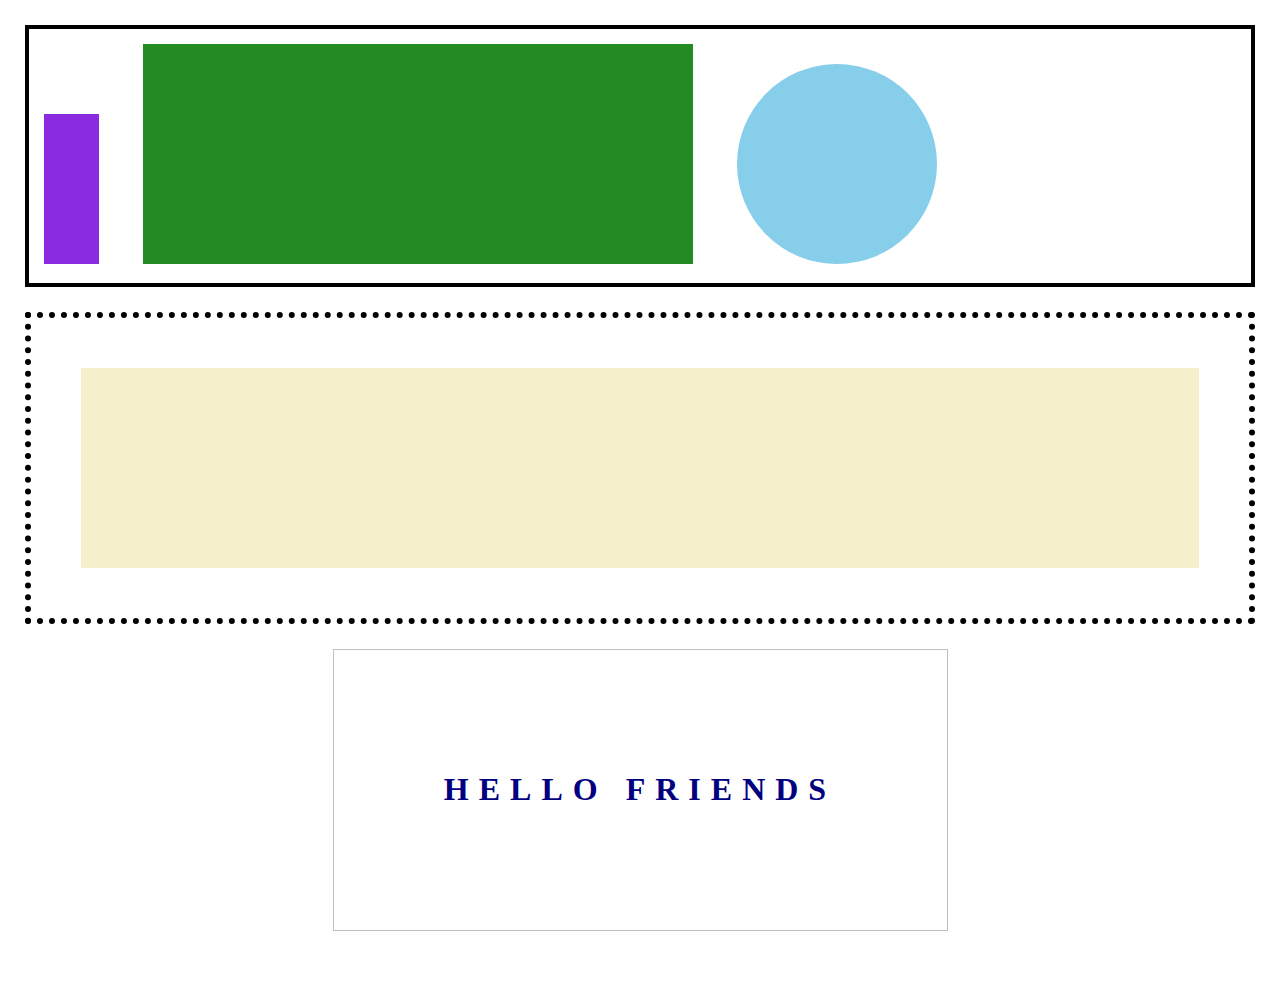
<file: second/index.html>
<!DOCTYPE html>
<html>
<head>
    <title> Second - Solution </title>
    <link rel ="stylesheet" href ="index.css"/>
</head>

<body>
    <div class="hollow-container">
      <div class ="square-one">
        
      </div>
      <div class ="square-two">
        
      </div>
      <div class ="circle-one">
        
      </div>
    </div>
    <div class ="hollow-two">
        <div class ="box-shadow">
        </div>
    </div>
    <div class ="container-three">
<h1>HELLO FRIENDS</h1>
    </div>
</body>

</html>
</file>
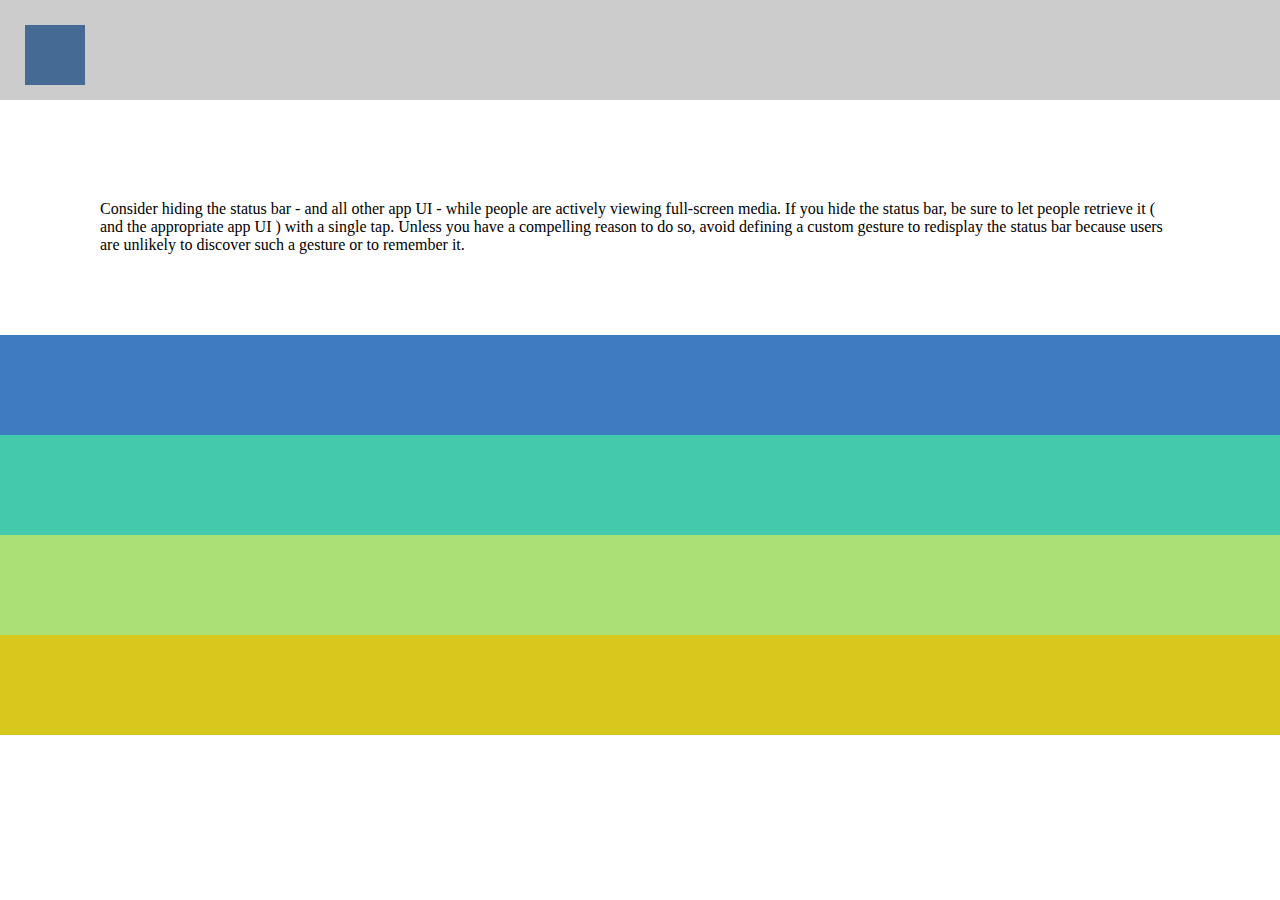
<file: third/index.html>
<!DOCTYPE html>
<html>
  <head>
    <title> Third-Solution </title>
    <link rel="stylesheet" href="index.css" />
  </head>

  <body>
    <div class="row row-1">
      <div class="row-1-div"></div>
    </div>

    <div class="row-blank row-2">
      <p class="row-2">
    Consider hiding the status bar - and all other app UI - while people are actively viewing full-screen media. If you hide the status bar, be sure to let people retrieve it ( and the appropriate app UI ) with a single tap. Unless you have a compelling reason to do so, avoid defining a custom gesture to redisplay the status bar because users are unlikely to discover such a gesture or to remember it.
      </p>
    </div>

    <div class="row row-3"></div>
    <div class="row row-4"></div>
    <div class="row row-5"></div>
    <div class="row row-6"></div>
  </body>
</html>
</file>
<file: second/index.css>
body {
    margin: 0;
    padding: 25px;
  }
  
  .hollow-container {
    width: 100%;
    border: 4px solid black;
    padding: 15px;
    box-sizing: border-box ;
  }
  
  .square-one {
    height: 150px;
    width: 55px;
    background-color: blueviolet;
    display: inline-block;
  }

  .square-two {
    height: 220px;
    width: 550px;
    display: inline-block;
    background-color: forestgreen;
    margin: 0 40px;
  }

  .circle-one {
    height: 200px;
    width: 200px;
    border-radius: 50%;
    background-color: skyblue;
    display: inline-block;
  }

  
  .hollow-two {
    width: 100%;
    border: 6px dotted black;
    padding: 50px;
    box-sizing: border-box ;
    margin-top: 25px; 
  }
  
  .box-shadow {
    width: 100%;
    height: 200px;
    background-color: rgb(245, 240, 201);
  }

  
  .container-three {
    width: 50%;
    border: 1px solid rgb(192, 191, 191);
    background-color: white;
    padding: 100px;
    box-sizing: border-box ;
    margin: 25px auto; 
  }
  
  
  .container-three h1 {
    width: 100%;
    text-align: center;
    color: navy;
    letter-spacing: 10px;
  }
</file>
<file: third/index.css>
body, html {
    margin: 0;
    padding: 0;
  }
  
  .row {
    height: 100px;
    width: 100%;
  }
  
  .row-blank {
    height: 235px;
    width: 100%;
  }
  
  .row-1 {
    background-color: #cccccc;
    padding: 25px;
    box-sizing: border-box;
  }
  
  .row-1-div {

    width: 60px;
    height: 60px;
    background-color: #456a94;
  }
  
  .row-2 {
      margin: auto;
    background-color: rgb(255, 255, 255);
    box-sizing: border-box;
    padding: 50px;
  }
  
  .row-3 {
    background-color: #3f7bc0;
  }
  
  .row-4 {
    background-color: #45c9ac;
  }
  
  .row-5 {
    background-color: #abe076;
  }
  
  .row-6 {
    background-color: #d8c81d;
  }
</file>
